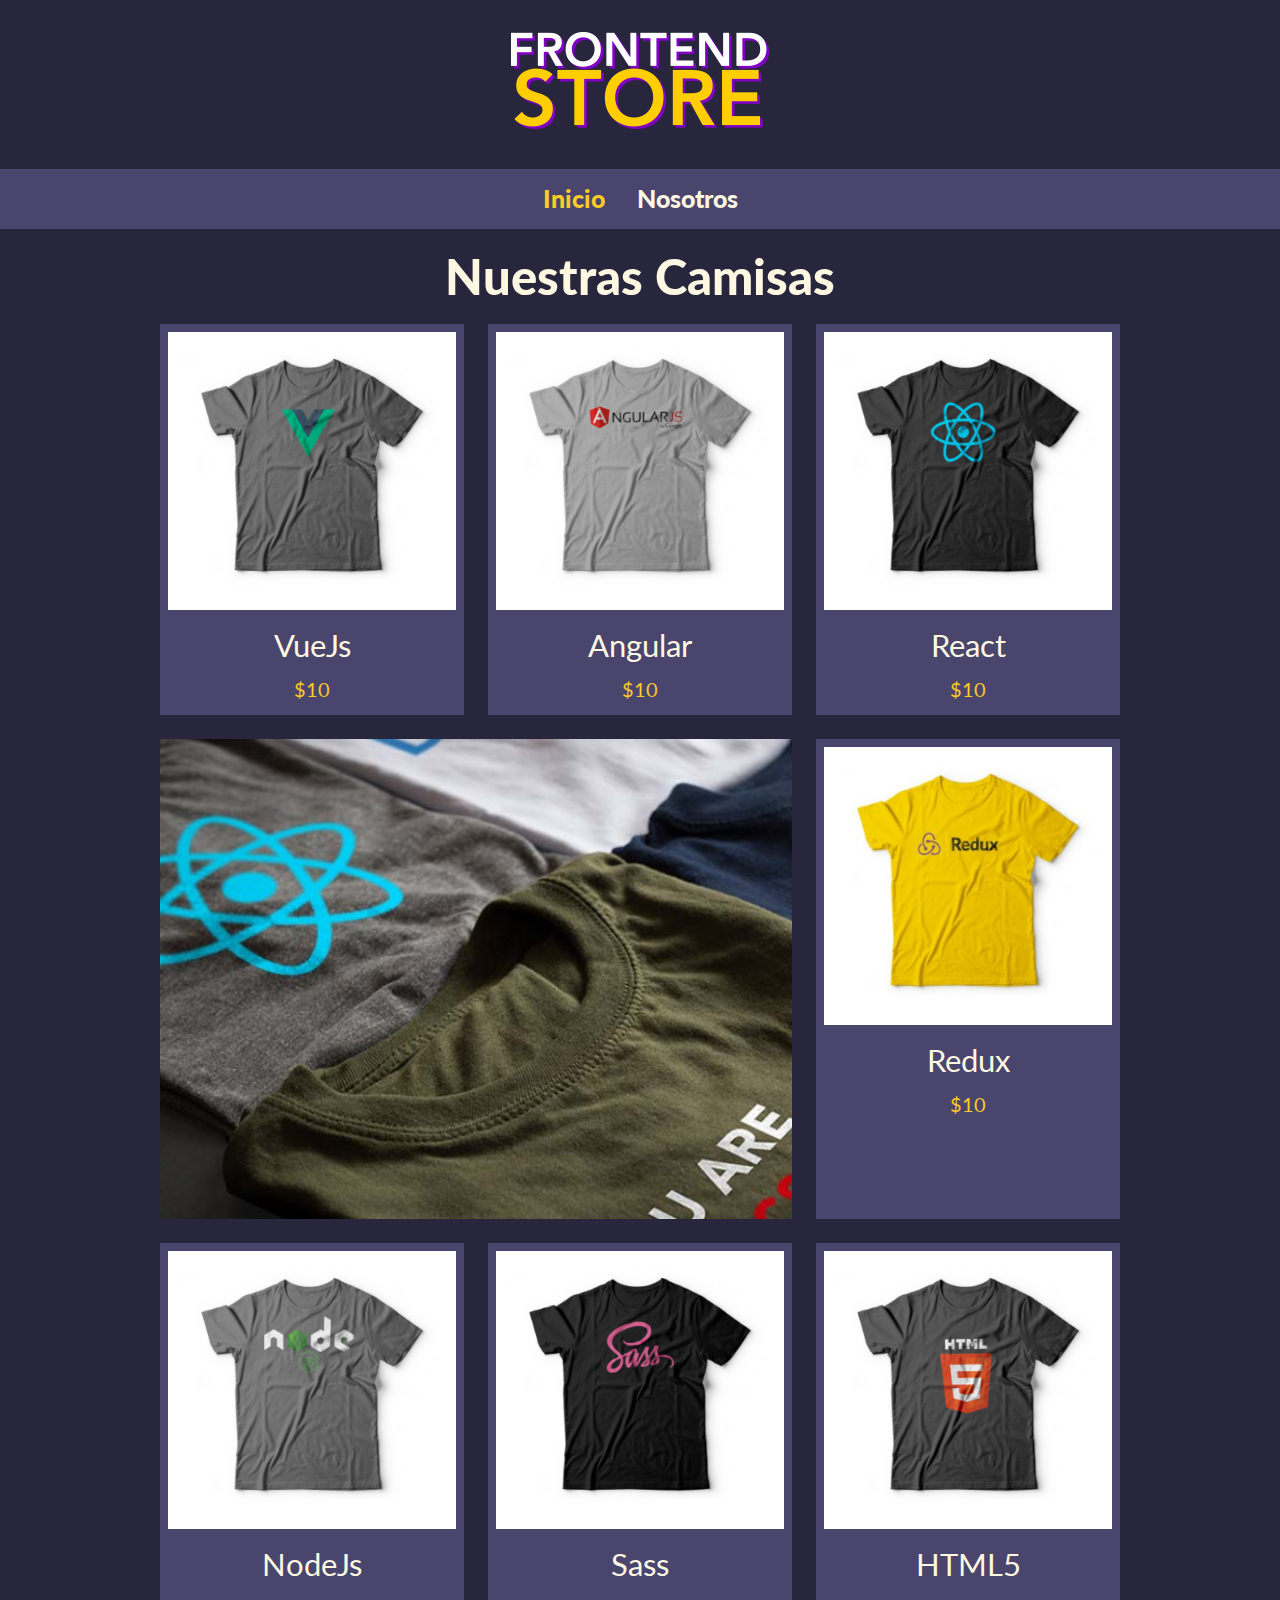
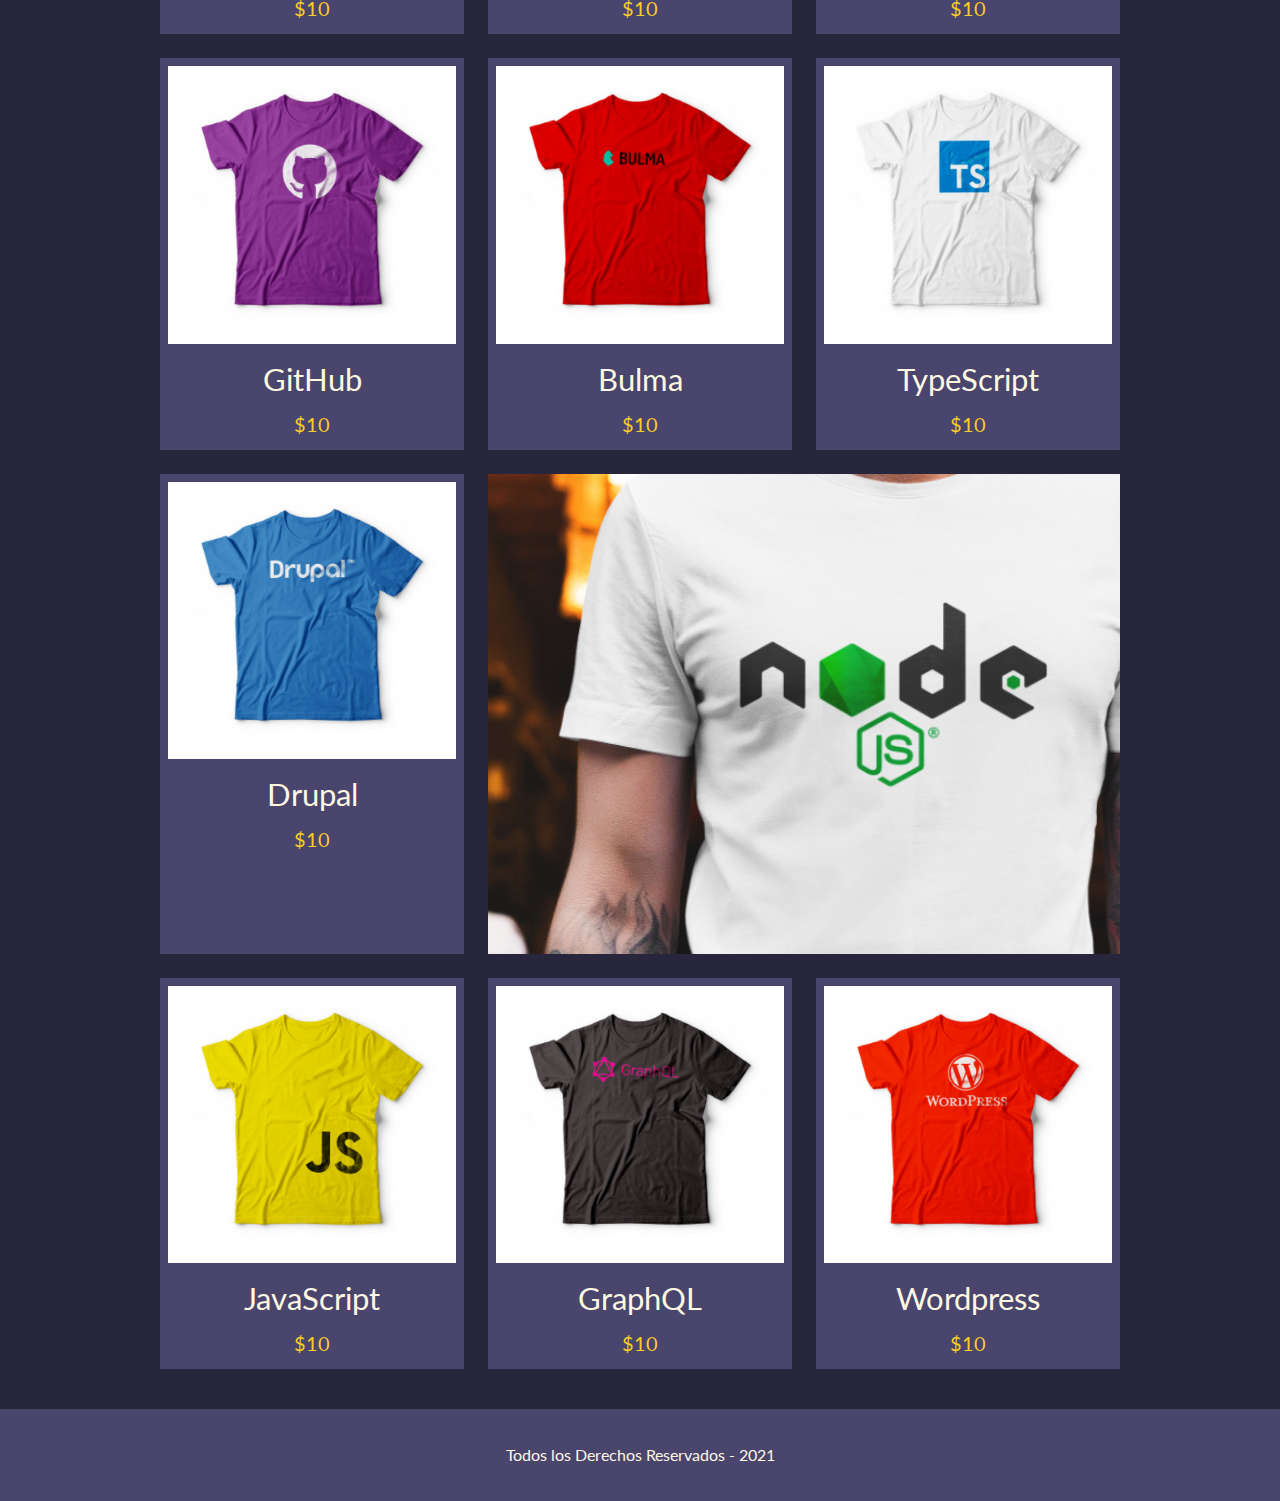
<file: proyecto2/index.html>
<!DOCTYPE html>
<html lang="en">
<head>
	<meta charset="UTF-8">
	<meta name="viewport" content="width=device-width, initial-scale=1.0">
	<title>Tienda Virtual</title>
	<link rel="stylesheet" href="css/normalize.css">
	<link rel="stylesheet" href="css/index.css">
	<link rel="preconnect" href="https://fonts.gstatic.com">
	<link href="https://fonts.googleapis.com/css2?family=Lato:ital,wght@0,100;0,400;0,900;1,400&display=swap" rel="stylesheet">
</head>

<body>
	<header class="header">
		<a href="index.html">
			<img class="header__logo" src="img/logo.png" alt="Logotipo">
		</a>
	</header>

	<nav class="nav">
		<a class="nav__link nav__link--active" href="index.html">Inicio</a>
		<a class="nav__link" href="about.html">Nosotros</a>
	</nav>

	<main class="container">
		<h1>Nuestras Camisas</h1>

		<div class="grid">

			<div class="product">
				<a href="product.html">
					<img class="product__img" src="img/1.jpg" alt="Imagen Camisa">
					<div class="product__info">
						<p class="product__name">VueJs</p>
						<p class="product__prize">$10</p>
					</div>
				</a>
			</div> <!-- Fin de la Clase product -->

			<div class="product">
				<a href="product.html">
					<img class="product__img" src="img/2.jpg" alt="Imagen Camisa">
					<div class="product__info">
						<p class="product__name">Angular</p>
						<p class="product__prize">$10</p>
					</div>
				</a>
			</div> <!-- Fin de la Clase product -->

			<div class="product">
				<a href="product.html">
					<img class="product__img" src="img/3.jpg" alt="Imagen Camisa">
					<div class="product__info">
						<p class="product__name">React</p>
						<p class="product__prize">$10</p>
					</div>
				</a>
			</div> <!-- Fin de la Clase product -->

			<div class="product">
				<a href="product.html">
					<img class="product__img" src="img/4.jpg" alt="Imagen Camisa">
					<div class="product__info">
						<p class="product__name">Redux</p>
						<p class="product__prize">$10</p>
					</div>
				</a>
			</div> <!-- Fin de la Clase product -->

			<div class="product">
				<a href="product.html">
					<img class="product__img" src="img/5.jpg" alt="Imagen Camisa">
					<div class="product__info">
						<p class="product__name">NodeJs</p>
						<p class="product__prize">$10</p>
					</div>
				</a>
			</div> <!-- Fin de la Clase product -->

			<div class="product">
				<a href="product.html">
					<img class="product__img" src="img/6.jpg" alt="Imagen Camisa">
					<div class="product__info">
						<p class="product__name">Sass</p>
						<p class="product__prize">$10</p>
					</div>
				</a>
			</div> <!-- Fin de la Clase product -->

			<div class="product">
				<a href="product.html">
					<img class="product__img" src="img/7.jpg" alt="Imagen Camisa">
					<div class="product__info">
						<p class="product__name">HTML5</p>
						<p class="product__prize">$10</p>
					</div>
				</a>
			</div> <!-- Fin de la Clase product -->

			<div class="product">
				<a href="product.html">
					<img class="product__img" src="img/8.jpg" alt="Imagen Camisa">
					<div class="product__info">
						<p class="product__name">GitHub</p>
						<p class="product__prize">$10</p>
					</div>
				</a>
			</div> <!-- Fin de la Clase product -->

			<div class="product">
				<a href="product.html">
					<img class="product__img" src="img/9.jpg" alt="Imagen Camisa">
					<div class="product__info">
						<p class="product__name">Bulma</p>
						<p class="product__prize">$10</p>
					</div>
				</a>
			</div> <!-- Fin de la Clase product -->

			<div class="product">
				<a href="product.html">
					<img class="product__img" src="img/10.jpg" alt="Imagen Camisa">
					<div class="product__info">
						<p class="product__name">TypeScript</p>
						<p class="product__prize">$10</p>
					</div>
				</a>
			</div> <!-- Fin de la Clase product -->

			<div class="product">
				<a href="product.html">
					<img class="product__img" src="img/11.jpg" alt="Imagen Camisa">
					<div class="product__info">
						<p class="product__name">Drupal</p>
						<p class="product__prize">$10</p>
					</div>
				</a>
			</div> <!-- Fin de la Clase product -->

			<div class="product">
				<a href="product.html">
					<img class="product__img" src="img/12.jpg" alt="Imagen Camisa">
					<div class="product__info">
						<p class="product__name">JavaScript</p>
						<p class="product__prize">$10</p>
					</div>
				</a>
			</div> <!-- Fin de la Clase product -->

			<div class="product">
				<a href="product.html">
					<img class="product__img" src="img/13.jpg" alt="Imagen Camisa">
					<div class="product__info">
						<p class="product__name">GraphQL</p>
						<p class="product__prize">$10</p>
					</div>
				</a>
			</div> <!-- Fin de la Clase product -->

			<div class="product">
				<a href="product.html">
					<img class="product__img" src="img/14.jpg" alt="Imagen Camisa">
					<div class="product__info">
						<p class="product__name">Wordpress</p>
						<p class="product__prize">$10</p>
					</div>
				</a>
			</div> <!-- Fin de la Clase product -->

			<div class="grafico grafico--camisas"></div>
			<div class="grafico grafico--node"></div>

		</div>
	</main>

	<footer class="footer">
		<p class="footer__text"> Todos los Derechos Reservados - 2021 </p>
	</footer>

</body>

</html>
</file>
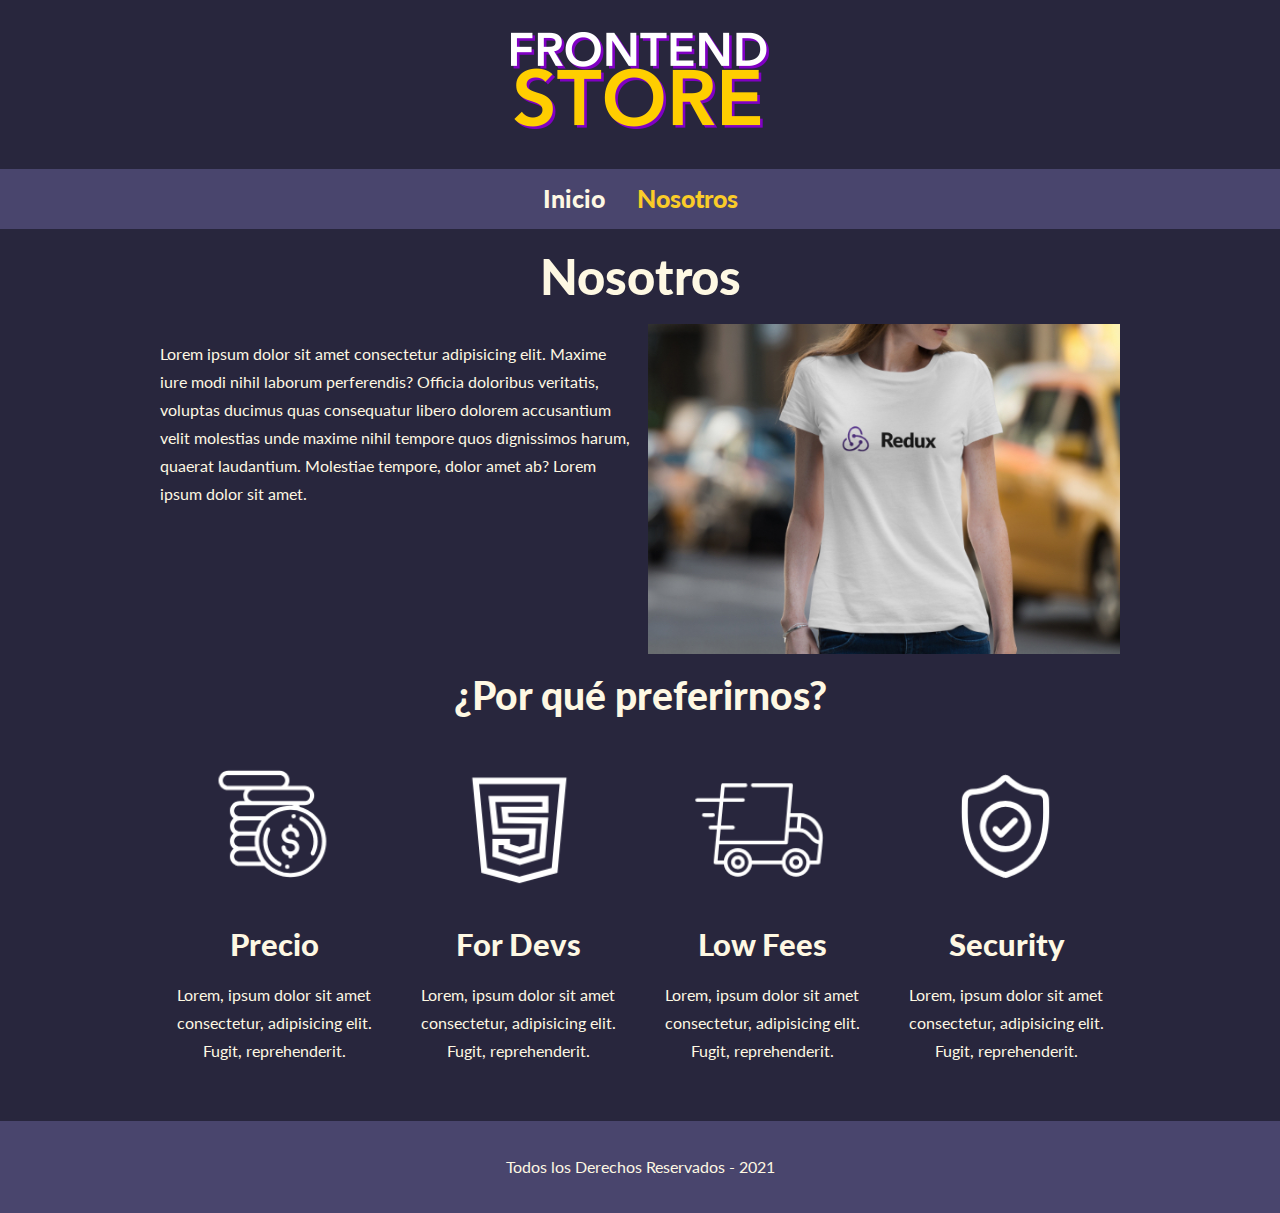
<file: proyecto2/about.html>
<!DOCTYPE html>
<html lang="en">
<head>
	<meta charset="UTF-8">
	<meta name="viewport" content="width=device-width, initial-scale=1.0">
	<title>Tienda Virtual</title>
	<link rel="stylesheet" href="css/normalize.css">
	<link rel="stylesheet" href="css/index.css">
	<link rel="preconnect" href="https://fonts.gstatic.com">
	<link href="https://fonts.googleapis.com/css2?family=Lato:ital,wght@0,100;0,400;0,900;1,400&display=swap" rel="stylesheet">
</head>

<body>
	<header class="header">
		<a href="index.html">
			<img class="header__logo" src="img/logo.png" alt="Logotipo">
		</a>
	</header>

	<nav class="nav">
		<a class="nav__link" href="index.html">Inicio</a>
		<a class="nav__link nav__link--active" href="about.html">Nosotros</a>
	</nav>

	<main class="container">
		<h1>Nosotros</h1>

		<div class="about">
			<div class="about__text">
				<p>
					Lorem ipsum dolor sit amet consectetur adipisicing elit. Maxime iure modi nihil laborum perferendis? Officia doloribus veritatis, voluptas ducimus quas consequatur libero dolorem accusantium velit molestias unde maxime nihil tempore quos dignissimos harum, quaerat laudantium. Molestiae tempore, dolor amet ab?
					Lorem ipsum dolor sit amet.
				</p>
			</div>
			<img class="about__img" src="img/nosotros.jpg" alt="">			
		</div>
	</main>

	<section class="container get">
		<h2 class="get__title"> ¿Por qué preferirnos?</h2>
		
		<div class="blocks">

			<div class="block">
				<img class="block__img" src="img/icono_1.png" alt=" Porque comprar">
				<h3 class="block__title">Precio</h3>
				<p>Lorem, ipsum dolor sit amet consectetur, adipisicing elit. Fugit, reprehenderit.</p>
			</div> <!-- Bloque -->

			<div class="block">
				<img class="block__img" src="img/icono_2.png" alt=" Porque comprar">
				<h3 class="block__title">For Devs</h3>
				<p>Lorem, ipsum dolor sit amet consectetur, adipisicing elit. Fugit, reprehenderit.</p>
			</div> <!-- Bloque -->

			<div class="block">
				<img class="block__img" src="img/icono_3.png" alt=" Porque comprar">
				<h3 class="block__title">Low Fees</h3>
				<p>Lorem, ipsum dolor sit amet consectetur, adipisicing elit. Fugit, reprehenderit.</p>
			</div> <!-- Bloque -->

			<div class="block">
				<img class="block__img" src="img/icono_4.png" alt=" Porque comprar">
				<h3 class="block__title">Security</h3>
				<p>Lorem, ipsum dolor sit amet consectetur, adipisicing elit. Fugit, reprehenderit.</p>
			</div> <!-- Bloque -->
			
		</div> <!-- Bloques -->

	</section>

	<footer class="footer">
		<p class="footer__text"> Todos los Derechos Reservados - 2021 </p>
	</footer>

</body>

</html>
</file>
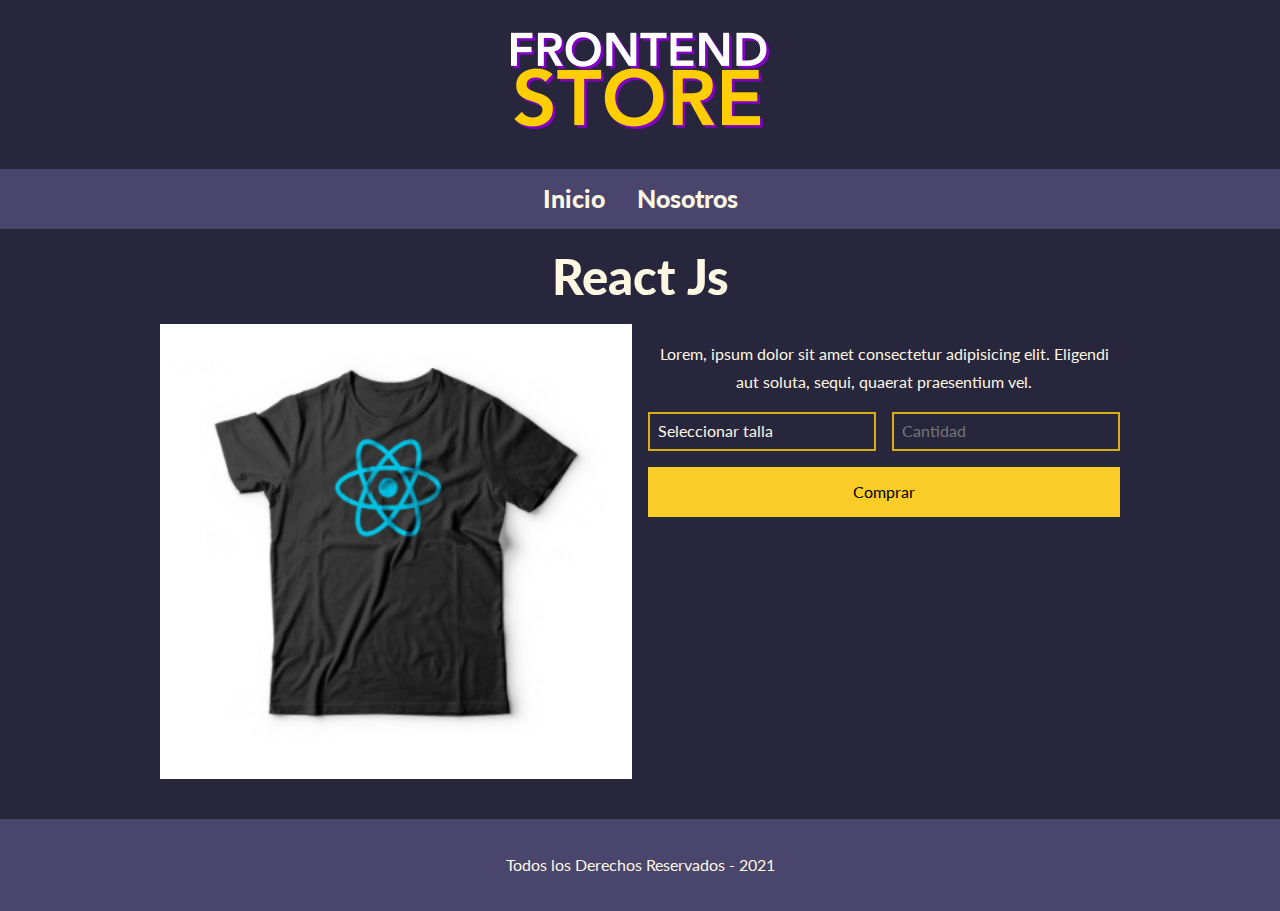
<file: proyecto2/product.html>
<!DOCTYPE html>
<html lang="en">
<head>
	<meta charset="UTF-8">
	<meta name="viewport" content="width=device-width, initial-scale=1.0">
	<title>Tienda Virtual</title>
	<link rel="stylesheet" href="css/normalize.css">
	<link rel="stylesheet" href="css/index.css">
	<link rel="preconnect" href="https://fonts.gstatic.com">
	<link href="https://fonts.googleapis.com/css2?family=Lato:ital,wght@0,100;0,400;0,900;1,400&display=swap" rel="stylesheet">
</head>

<body>
	<header class="header">
		<a href="index.html">
			<img class="header__logo" src="img/logo.png" alt="Logotipo">
		</a>
	</header>

	<nav class="nav">
		<a class="nav__link" href="index.html">Inicio</a>
		<a class="nav__link" href="about.html">Nosotros</a>
	</nav>

	<main class="container">
		<h1>React Js</h1>

		<div class="shirt">
			<img class="shirt__img" src="img/3.jpg" alt="" >

			<div class="shirt__content">
				<p>Lorem, ipsum dolor sit amet consectetur adipisicing elit. Eligendi aut soluta, sequi, quaerat praesentium vel.</p>

				<form class="form">
					<select class="form__camp" name="" id="">
						<option disabled selected value="">Seleccionar talla</option>
						<option value="">Pequeña</option>
						<option value="">Mediana</option>
						<option value="">Grande</option>
					</select>

					<input class="form__camp" type="number" placeholder="Cantidad" min="1  ">

					<input class="form__submit" type="submit" value="Comprar">
				</form>
			</div>
		</div>
	</main>

	<footer class="footer">
		<p class="footer__text"> Todos los Derechos Reservados - 2021 </p>
	</footer>

</body>

</html>
</file>
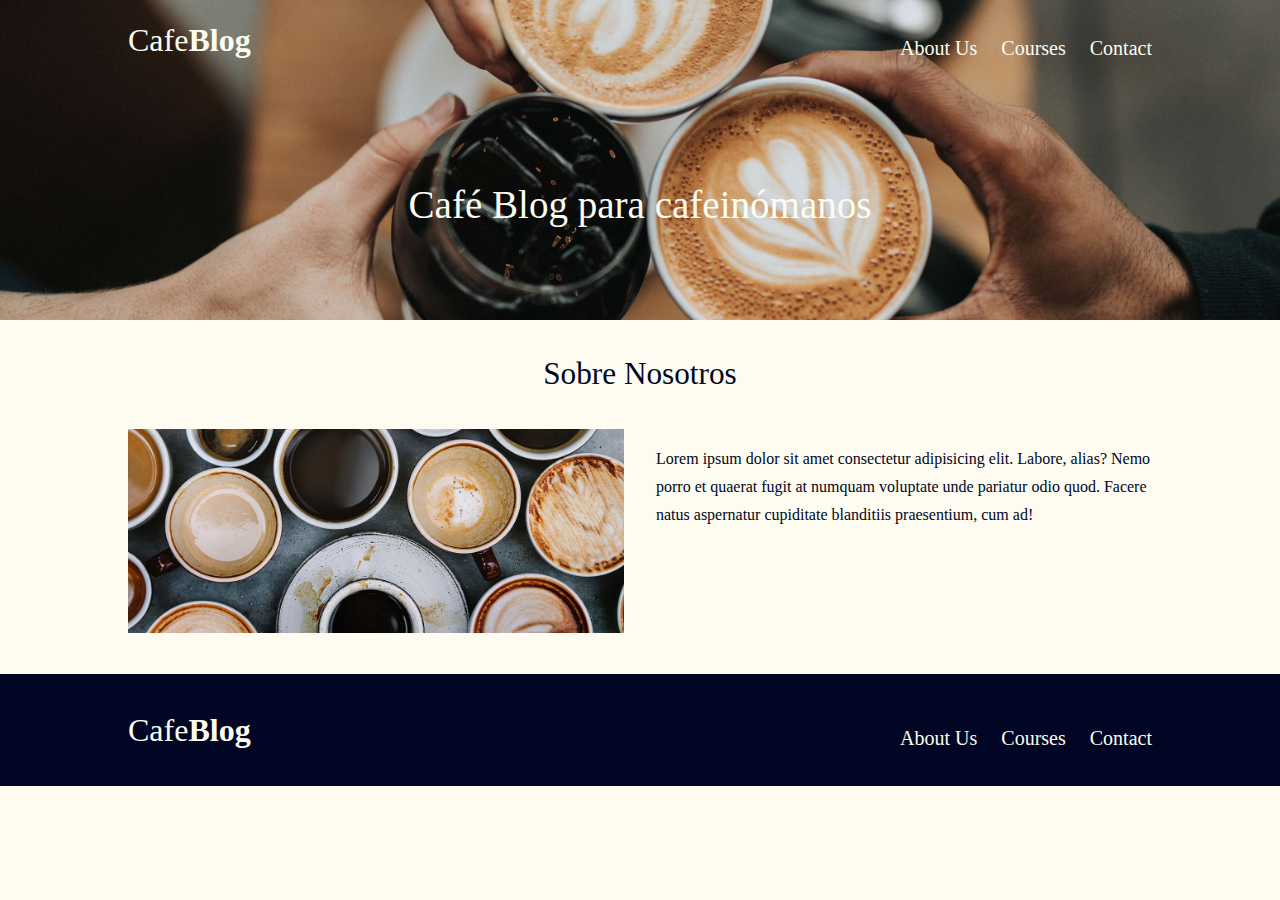
<file: proyecto3/about.html>
<!DOCTYPE html>
<html lang="en">
<head>
	<meta charset="UTF-8">
	<meta name="viewport" content="width=device-width, initial-scale=1.0">
	<title>Cafe Blog</title>
	
	<!-- Preload -->
	<link rel="preload" href="css/normalize.css" as="stylesheet">
	<link rel="stylesheet" href="css/index.css">

	<link rel="preload" href="css/index.css" as="stylesheet">
	<link rel="stylesheet" href="css/normalize.css">

</head>
<body>

	<header class="header no-webp">
		
		<div class="container">

			<div class="bar">
				<a href="index.html" class="logo">
					<h1 class="logo__name no-margin center-text-align">Cafe<span class="logo__bold" >Blog</span></h1>
					</a>

				<div class="nav">
					<a href="about.html" class="nav__link center-text-align">About Us</a>
					<a href="courses.html" class="nav__link center-text-align"> Courses</a>
					<a href="contact.html" class="nav__link center-text-align"> Contact</a>
				</div>
			</div>
		</div>

		<div class="header__text">
			<h2 class="no-margin">
				Café Blog para cafeinómanos
			</h2>
		</div>
	</header>

	<main class="container">
		<h3 class="center-text-align">Sobre Nosotros</h3>

		<div class="about">
			<div class="about__img">
				<picture>
					<source srcset="img/contacto.webp" type="image/webp">
					<source srcset="img/contacto.jpg" type="image/jpeg"> 
					<img src="img/contacto.jpg" alt="Contacto">
				</picture>
			</div>

			<div class="about__text">
				<p>Lorem ipsum dolor sit amet consectetur adipisicing elit. Labore, alias? Nemo porro et quaerat fugit at numquam voluptate unde pariatur odio quod. Facere natus aspernatur cupiditate blanditiis praesentium, cum ad!</p>
			</div>
		</div>
		
	</main>

	<footer class="footer">
		<div class="container">
			
			<div class="bar">
				<a href="index.html" class="logo">
					<h1 class="logo__name no-margin center-text-align">Cafe<span class="logo__bold" >Blog</span></h1>
					</a>

				<div class="nav">
					<a href="about.html" class="nav__link center-text-align">About Us</a>
					<a href="courses.html" class="nav__link center-text-align"> Courses</a>
					<a href="contact.html" class="nav__link center-text-align"> Contact</a>
				</div>
			</div>

		</div>
	</footer>

</body>
</html>
</file>
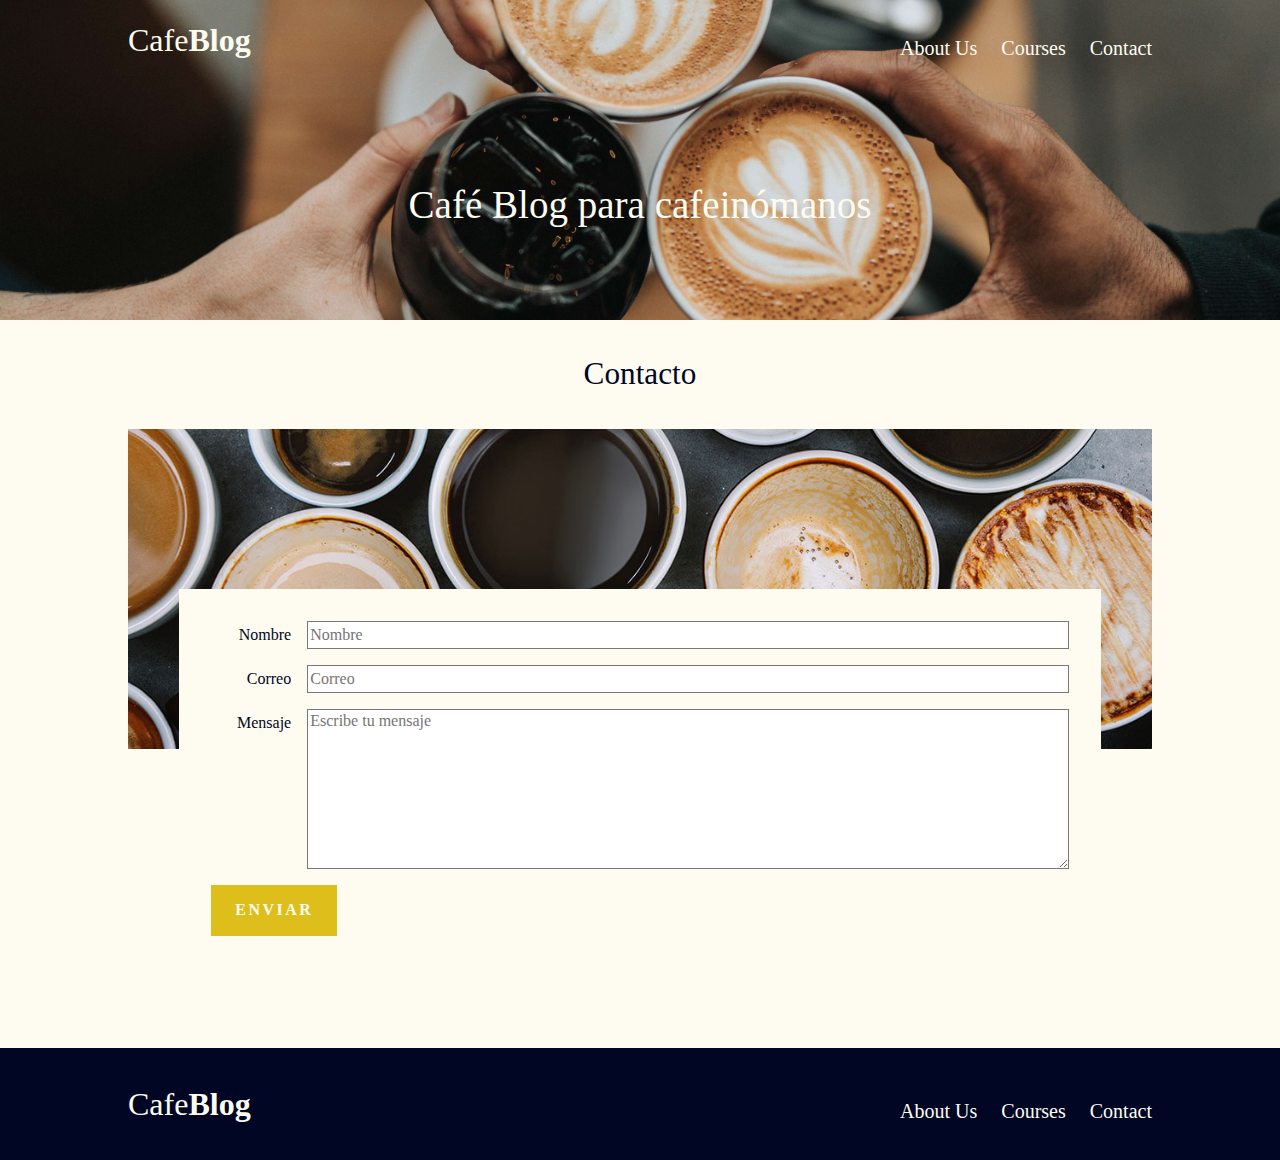
<file: proyecto3/contact.html>
<!DOCTYPE html>
<html lang="en">
<head>
	<meta charset="UTF-8">
	<meta name="viewport" content="width=device-width, initial-scale=1.0">
	<title>Cafe Blog</title>
	
	<!-- Preload -->
	<link rel="preload" href="css/normalize.css" as="stylesheet">
	<link rel="stylesheet" href="css/index.css">

	<link rel="preload" href="css/index.css" as="stylesheet">
	<link rel="stylesheet" href="css/normalize.css">

</head>
<body>

	<header class="header no-webp">
		
		<div class="container">

			<div class="bar">
				<a href="index.html" class="logo">
					<h1 class="logo__name no-margin center-text-align">Cafe<span class="logo__bold" >Blog</span></h1>
					</a>

				<div class="nav">
					<a href="about.html" class="nav__link center-text-align">About Us</a>
					<a href="courses.html" class="nav__link center-text-align"> Courses</a>
					<a href="contact.html" class="nav__link center-text-align"> Contact</a>
				</div>
			</div>
		</div>

		<div class="header__text">
			<h2 class="no-margin">
				Café Blog para cafeinómanos
			</h2>
		</div>
	</header>

	<main class="container">
		<h3 class="center-text-align">Contacto</h3>

		<div class="contacto-bg"></div>

		<form class="form">
			<div class="camp">
				<label class="camp__label" for="nombre">Nombre</label>
				<input class="camp__field" type="text" placeholder="Nombre" id="nombre">
			</div>

			<div class="camp">
				<label class="camp__label" for="email">Correo</label>
				<input class="camp__field" type="email" placeholder="Correo" id="email">
			</div>

			<div class="camp">
				<label class="camp__label" for="msg">Mensaje</label>
				<textarea class="camp__field camp__field--textarea" placeholder="Escribe tu mensaje" id="msg"></textarea>
			</div>

			<div class="camp">
				<input class="button secondary--button" type="submit" value="Enviar">
			</div>
		</form>
		
	</main>

	<footer class="footer">
		<div class="container">
			
			<div class="bar">
				<a href="index.html" class="logo">
					<h1 class="logo__name no-margin center-text-align">Cafe<span class="logo__bold" >Blog</span></h1>
					</a>

				<div class="nav">
					<a href="about.html" class="nav__link center-text-align">About Us</a>
					<a href="courses.html" class="nav__link center-text-align"> Courses</a>
					<a href="contact.html" class="nav__link center-text-align"> Contact</a>
				</div>
			</div>

		</div>
	</footer>

</body>
</html>
</file>
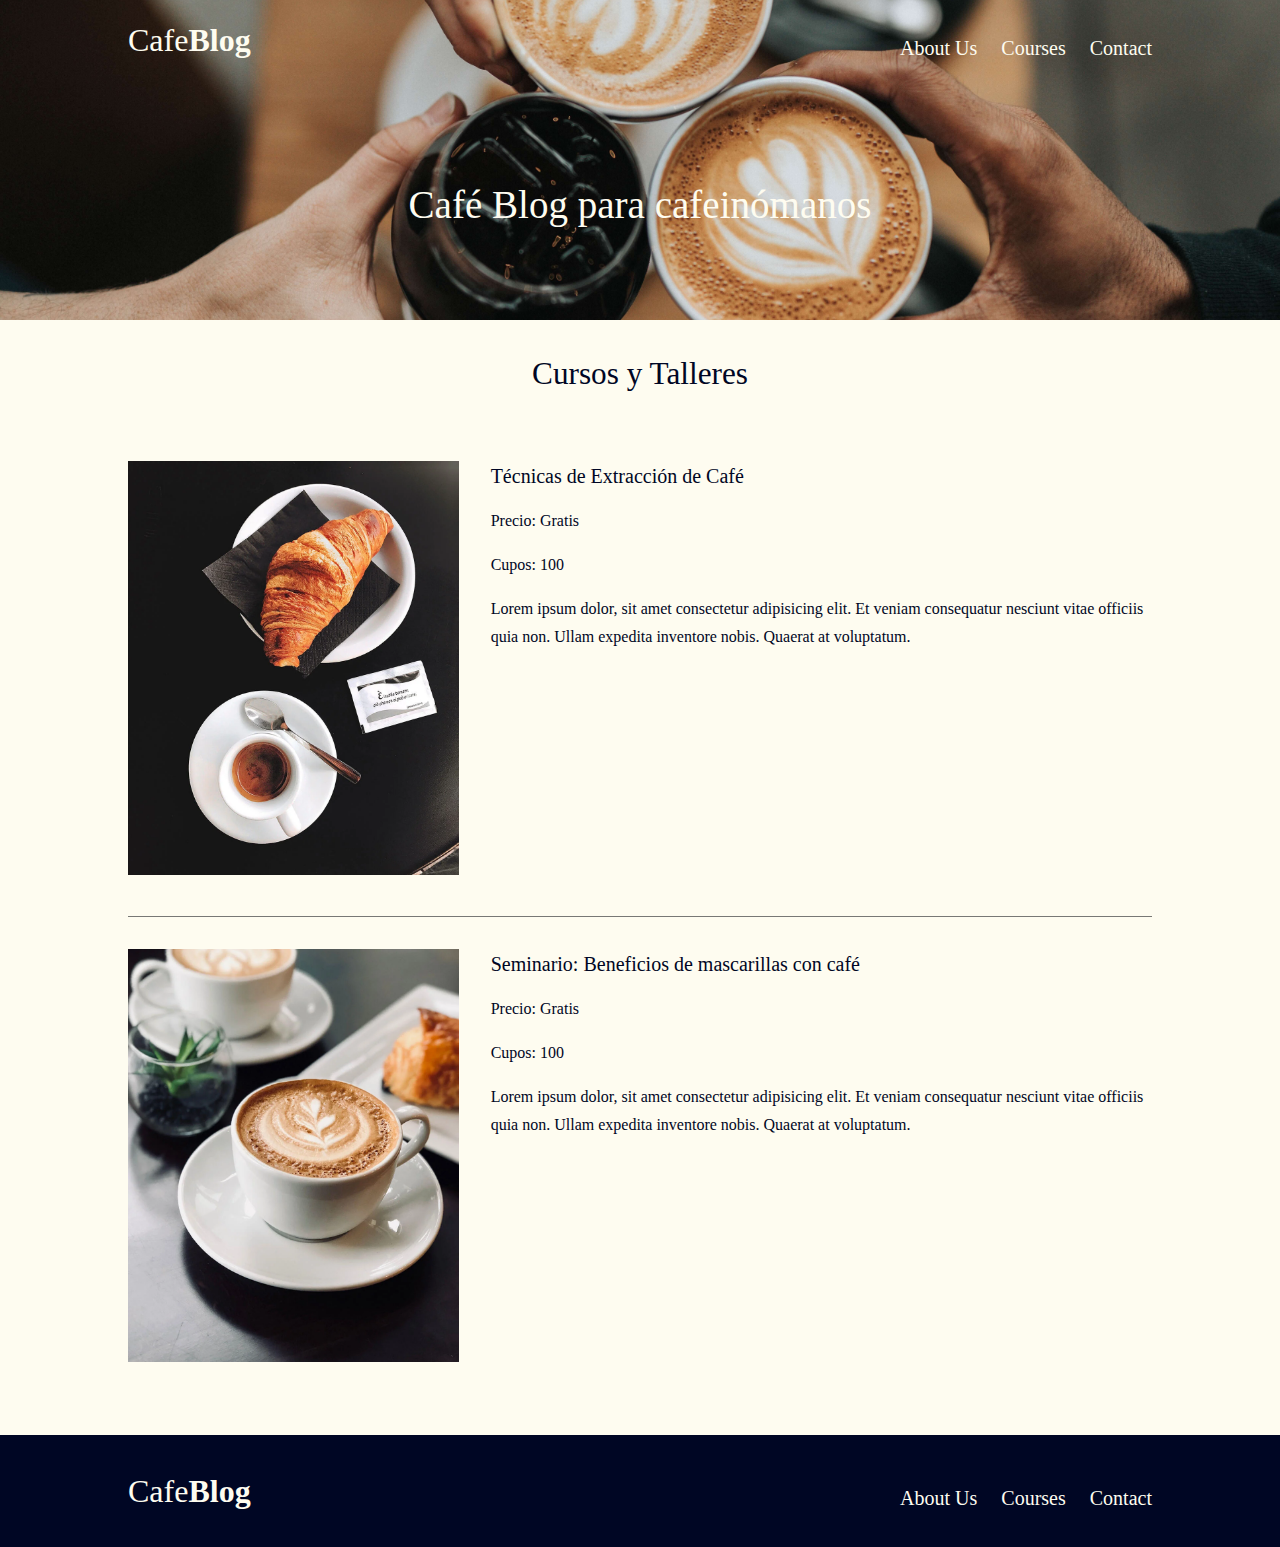
<file: proyecto3/courses.html>
<!DOCTYPE html>
<html lang="en">
<head>
	<meta charset="UTF-8">
	<meta name="viewport" content="width=device-width, initial-scale=1.0">
	<title>Cafe Blog</title>
	
	<!-- Preload -->
	<link rel="preload" href="css/normalize.css" as="stylesheet">
	<link rel="stylesheet" href="css/index.css">

	<link rel="preload" href="css/index.css" as="stylesheet">
	<link rel="stylesheet" href="css/normalize.css">

</head>
<body>

	<header class="header no-webp">
		
		<div class="container">

			<div class="bar">
				<a href="index.html" class="logo">
					<h1 class="logo__name no-margin center-text-align">Cafe<span class="logo__bold" >Blog</span></h1>
					</a>

				<div class="nav">
					<a href="about.html" class="nav__link center-text-align">About Us</a>
					<a href="courses.html" class="nav__link center-text-align"> Courses</a>
					<a href="contact.html" class="nav__link center-text-align"> Contact</a>
				</div>
			</div>
		</div>

		<div class="header__text">
			<h2 class="no-margin">
				Café Blog para cafeinómanos
			</h2>
		</div>
	</header>

	<main class="container">
		<h3 class="center-text-align">Cursos y Talleres</h3>

		<div class="curso">

			<div class="curso__img">
				<picture>
					<source srcset="img/curso1.webp" type="image/webp">
					<source srcset="img/curso1.jpg" type="image/jpeg"> 
					<img src="img/curso1.jpg" alt="Curso">
				</picture>
			</div>

			<div class="curso__informacion">
				
				<h5 class="no-margin">
					Técnicas de Extracción de Café
				</h5>

				<p class="curso__label"> Precio: 
					<span class="curso__info">Gratis</span>
				</p>

				<p class="curso__label"> Cupos: 
					<span class="curso__info">100</span>
				</p>

				<p class="curso__descripcion"> Lorem ipsum dolor, sit amet consectetur adipisicing elit. Et veniam consequatur nesciunt vitae officiis quia non. Ullam expedita inventore nobis. Quaerat at voluptatum.</p>

			</div> <!-- Curso informacion -->

		</div> <!-- Curso -->

		<div class="curso">

			<div class="curso__img">
				<picture>
					<source srcset="img/curso2.webp" type="image/webp">
					<source srcset="img/curso2.jpg" type="image/jpeg"> 
					<img src="img/curso2.jpg" alt="Curso">
				</picture>
			</div>

			<div class="curso__informacion">
				
				<h5 class="no-margin">
					Seminario: Beneficios de mascarillas con café
				</h5>

				<p class="curso__label"> Precio: 
					<span class="curso__info">Gratis</span>
				</p>

				<p class="curso__label"> Cupos: 
					<span class="curso__info">100</span>
				</p>

				<p class="curso__descripcion"> Lorem ipsum dolor, sit amet consectetur adipisicing elit. Et veniam consequatur nesciunt vitae officiis quia non. Ullam expedita inventore nobis. Quaerat at voluptatum.</p>

			</div> <!-- Curso informacion -->

		</div> <!-- Curso -->
		
	</main>

	<footer class="footer">
		<div class="container">
			
			<div class="bar">
				<a href="index.html" class="logo">
					<h1 class="logo__name no-margin center-text-align">Cafe<span class="logo__bold" >Blog</span></h1>
					</a>

				<div class="nav">
					<a href="about.html" class="nav__link center-text-align">About Us</a>
					<a href="courses.html" class="nav__link center-text-align"> Courses</a>
					<a href="contact.html" class="nav__link center-text-align"> Contact</a>
				</div>
			</div>

		</div>
	</footer>

</body>
</html>
</file>
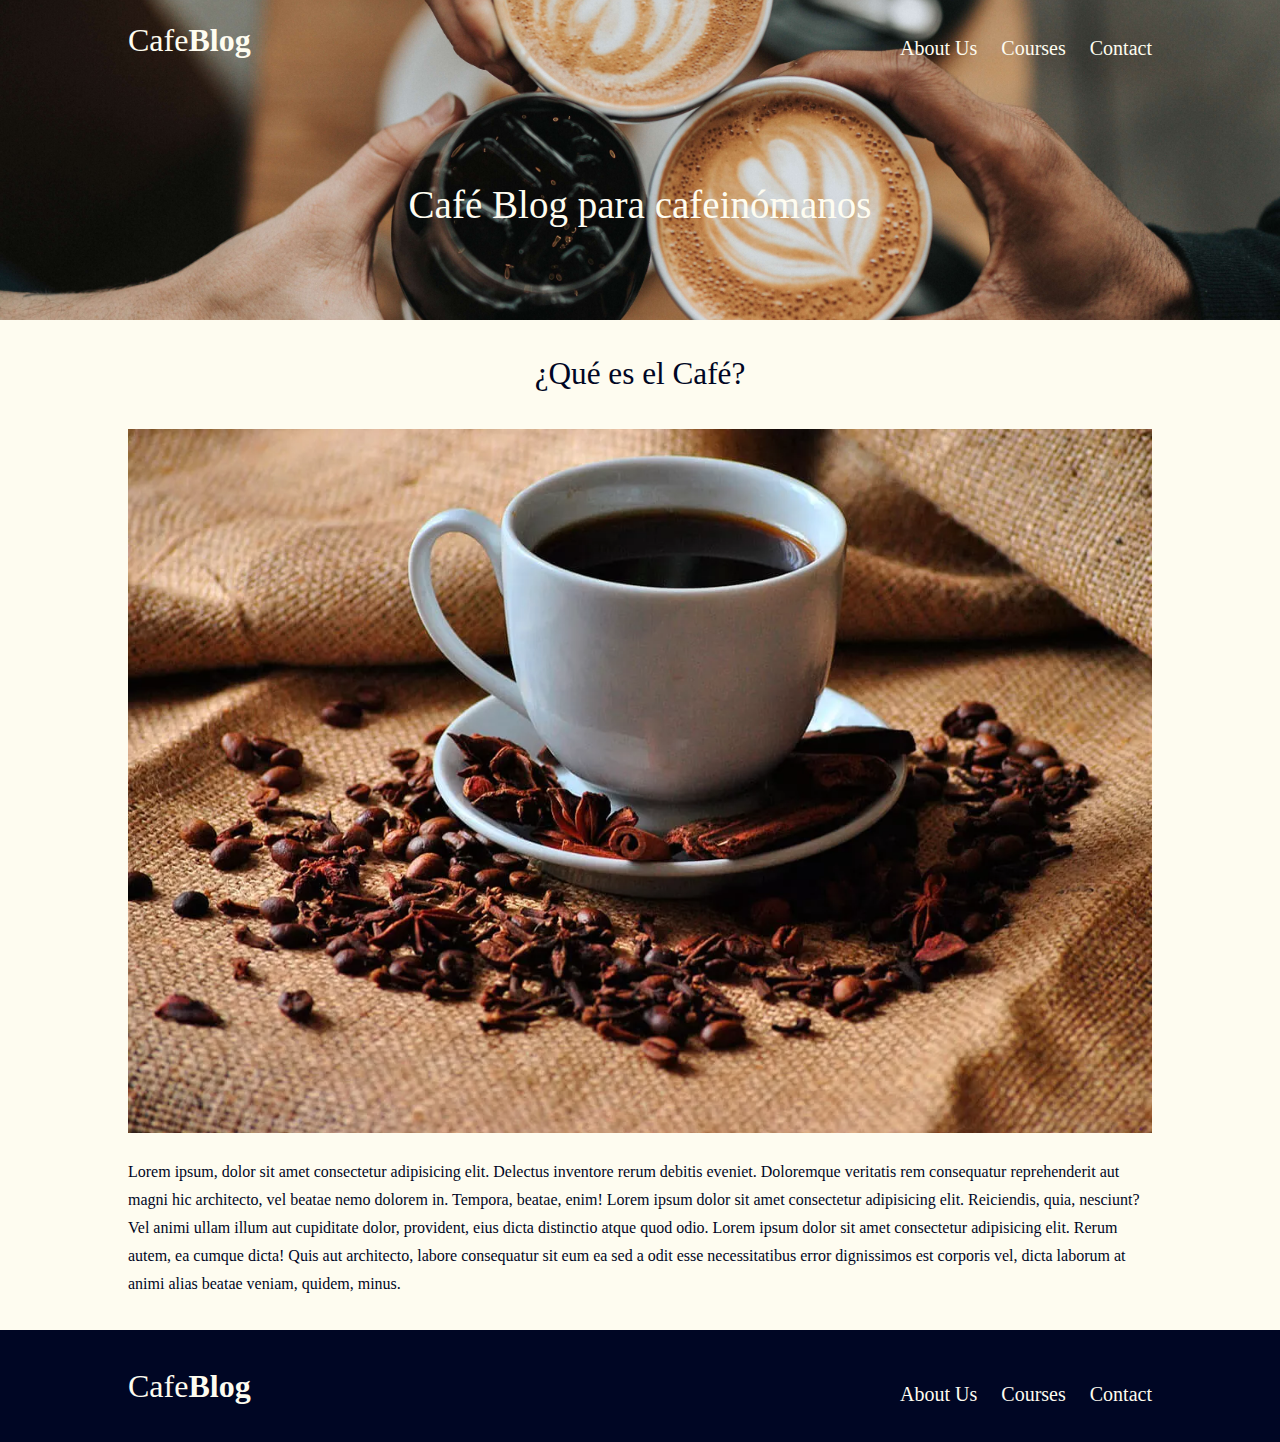
<file: proyecto3/entry.html>
<!DOCTYPE html>
<html lang="en">
<head>
	<meta charset="UTF-8">
	<meta name="viewport" content="width=device-width, initial-scale=1.0">
	<title>Cafe Blog</title>
	
	<!-- Preload -->
	<link rel="preload" href="css/normalize.css" as="stylesheet">
	<link rel="stylesheet" href="css/index.css">

	<link rel="preload" href="css/index.css" as="stylesheet">
	<link rel="stylesheet" href="css/normalize.css">

</head>
<body>

	<header class="header no-webp">
		
		<div class="container">

			<div class="bar">
				<a href="index.html" class="logo">
					<h1 class="logo__name no-margin center-text-align">Cafe<span class="logo__bold" >Blog</span></h1>
					</a>

				<div class="nav">
					<a href="about.html" class="nav__link center-text-align">About Us</a>
					<a href="courses.html" class="nav__link center-text-align"> Courses</a>
					<a href="contact.html" class="nav__link center-text-align"> Contact</a>
				</div>
			</div>
		</div>

		<div class="header__text">
			<h2 class="no-margin">
				Café Blog para cafeinómanos
			</h2>
		</div>
	</header>

	<main class="container">
		<h3 class="center-text-align"> ¿Qué es el Café? </h3>

		<div class="entry">

			<div class="entry__img">
				<picture>
					<source srcset="img/blog3.webp" type="image/webp">
					<source srcset="img/blog3.jpg" type="image/jpeg"> 
					<img src="img/blog3.jpg" alt="Curso">
				</picture>
			</div>

			<div class="entry__text">
				<p>
					Lorem ipsum, dolor sit amet consectetur adipisicing elit. Delectus inventore rerum debitis eveniet. Doloremque veritatis rem consequatur reprehenderit aut magni hic architecto, vel beatae nemo dolorem in. Tempora, beatae, enim!
					Lorem ipsum dolor sit amet consectetur adipisicing elit. Reiciendis, quia, nesciunt? Vel animi ullam illum aut cupiditate dolor, provident, eius dicta distinctio atque quod odio.
					Lorem ipsum dolor sit amet consectetur adipisicing elit. Rerum autem, ea cumque dicta! Quis aut architecto, labore consequatur sit eum ea sed a odit esse necessitatibus error dignissimos est corporis vel, dicta laborum at animi alias beatae veniam, quidem, minus.
				</p>
			</div>
		</div>
		
	</main>

	<footer class="footer">
		<div class="container">
			
			<div class="bar">
				<a href="index.html" class="logo">
					<h1 class="logo__name no-margin center-text-align">Cafe<span class="logo__bold" >Blog</span></h1>
					</a>

				<div class="nav">
					<a href="about.html" class="nav__link center-text-align">About Us</a>
					<a href="courses.html" class="nav__link center-text-align"> Courses</a>
					<a href="contact.html" class="nav__link center-text-align"> Contact</a>
				</div>
			</div>

		</div>
	</footer>

</body>
</html>
</file>
<file: proyecto2/css/index.css>
/* Globales del root*/
:root {
	--primary: #FACC28;
	--darkPrimary: #D9AE15;
	--lightPrimary: #FDE488;
	--secondary: #49456D;
	--darkSecondary: #28263D;
	--black: #14131E;
	--white: #FEF8E3;
	--principalFont: 'Lato', sans-serif;
}

html {
	box-sizing: border-box;
	font-size: 100%; /* 16px = 1rem */
}

*, *:before, *:after {
  -webkit-box-sizing: border-box; 
  -moz-box-sizing: border-box; 
  box-sizing: border-box;
}

/* Globales del CSS */

body {
	background-color: var(--darkSecondary);
	font-family: var(--principalFont);
	font-weight: 400;
	line-height: 1.75;
	color: #FEF8E3;
}

p {
	margin-bottom: 1rem;
}

a {
	text-decoration: none;
}

img {
	width: 100%;
}

.container {
	width: 75%;
	margin: 1rem auto 0 auto;
	text-align: center;
}

h1, h2, h3, h4, h5 {
  margin: 1rem 0;
  font-family: var(--principalFont);
  font-weight: 900;
  line-height: 1.3;
}

h1 {
  margin-top: 0;
  font-size: 3.052rem;
}

h2 {
	font-size: 2.441rem;
}

h3 {
	font-size: 1.953rem;
}

h4 {
	font-size: 1.563rem;
}

h5 {
	font-size: 1.25rem;
}

/* Usaremos Metodología BEM*/

/* Header */

.header {
	display: flex;
	justify-content: center;
}

.header__logo {
	margin: 2rem 0; 
}

/* Nav */

/* Clase de Bloque */
.nav {
	background-color: var(--secondary);
	padding: 0.5rem 0;
	display: flex;
	justify-content: center;
	gap: 2rem;
}

/* Clase de Elemento */
.nav__link {
	color: var(--white);
	font-size: 1.563rem;
	font-weight: 900;
}

/* Clase de Modificador */
.nav__link:hover,
.nav__link--active {
	color: var(--primary);
}

/* Footer */

.footer {
	background-color: var(--secondary);
	padding: 1rem 0;
	margin-top: 2.5rem;
}

.footer__text {
	text-align: center;
}

/* Grid */

.grid {
	display: grid;
	grid-template-columns: repeat(2, 1fr);
	gap: 1.5rem;
}

@media (min-width: 768px){
	.grid {
		grid-template-columns: repeat(3, 1fr);
	}
}

/* Productos */

.product {
	background-color: var(--secondary);
	padding: 0.5rem;
}

.product__info {

}

.product__name {
	font-size: 1.953rem;
	color: var(--white);
}

.product__prize {
	font-size: 1.25rem;
	color: var(--primary);
}

.product__name, .product__prize {
	margin: 0;
	text-align: center;
}

/* Graficos */

.grafico {
	min-height: 30rem;
	background-repeat: no-repeat;
	background-size: cover;  
	grid-column: 1 / 3;
}

.grafico--camisas {
	grid-row: 2 / 3;
	background-image: url("../img/grafico1.jpg");
}

.grafico--node {
	background-image: url("../img/grafico2.jpg");
	grid-row: 8 / 9;
}

@media (min-width: 768px){
	.grafico--node {
		grid-row: 5 / 6;
		grid-column: 2 / 4;
	}
}


/* About Us Page */

.about {
	display: grid;
	grid-gap: 1rem;
}

@media (min-width: 768px){
	.about {
		display: grid;
		grid-template-columns: repeat(2, 1fr);
	}

	.about__img {
		grid-column: 2 / 3;
	}
}

.about__img {
	grid-row: 1 / 2;
}

.about__text {
	text-align: left;
}

/* Bloques */

.blocks {
	display: grid;
	gap: 1rem;
}

@media (min-width: 768px){
	.blocks {
		grid-template-columns: repeat(4, 1fr);
	}
}

.block {
	text-align: center;
}


.block__title {
	margin: 0;
}

/* Pagina del Producto */

@media (min-width: 768px){
	.shirt {
		display: grid;
		grid-template-columns: repeat(2, 1fr);
		column-gap: 1rem;
	}
}

.form {
	display: grid;
	grid-template-columns: repeat(2, 1fr);
	gap: 1rem;

}

.form__camp {
	border: 0.125rem solid var(--darkPrimary);
	background-color: transparent;
	padding: 0.5rem;
	color: var(--white);
	appearance: none;
}

.form__submit {
	background-color: var(--primary);
	border: none;
	font-size: 1rem;
	padding: 1rem;
	transition: background-color 0.2s ease;
	grid-column: 1 / 3; 
}

.form__submit:hover {
	cursor: pointer;
	background-color: var(--darkPrimary);
}
</file>
<file: proyecto3/css/index.css>
/* Variables Globales */

:root {
  --headingFont: "Playfair Display";
  --bodyFont: "Sora";

  --white: #FEFCF0;
  --black: #000624;
  --gray: #787875;

  --lightenPrimary: #FEEFA5;
  --primary: #FCDC3D;
  --darkenPrimary: #DEBE1B;

  --lightenSecondary: #7D8FFE;
  --secondary: #304DF0;
  --darkenSecondary: #001796;
}

html {
  box-sizing: border-box;
  font-size: 100%; /*16px*/
} 

*, *:before, *:after {
  box-sizing: inherit;
}

body {
  background: var(--white);
  font-family: var(--bodyFont);
  font-weight: 300;
  line-height: 1.75;
  color: var(--black);
}

.container {
  max-width: 120rem;
  width: 80%;
  margin: 0 auto;
}

p {
  margin-bottom: 1rem;
}

h1, h2, h3, h4, h5 {
  font-family: var(--headingFont);
  font-weight: 500;
  line-height: 1.5;
}

h1 {
  margin-top: 0;
  font-size: 3.052rem;
}

h2 {font-size: 2.441rem;}

h3 {font-size: 1.953rem;}

h4 {font-size: 1.563rem;}

h5 {font-size: 1.25rem;}

a {text-decoration: none;}

img {max-width: 100%;}

/* Utilities */

.no-margin {
  margin: 0;
}

.margin-1rem {
  margin: 1rem 0 1rem 0;
}

.no-padding {
  padding: 0;
}

.center-text-align {
  text-align: center;
}

/* Header */

.no-webp .header {
  background-image: url("../img/banner.webp");
}

.header {
  background-image: url("../img/banner.jpg");
  height: 25rem;
  background-size: cover;
  background-repeat: no-repeat;
  background-position: center center;
}

@media (min-width: 768px){
  .header {
    height: 20rem;
  }
}

.bar {
  padding-top: 1rem;
}

@media (min-width: 768px){
  .bar {
    display: flex;
    justify-content: space-between;
    align-items: center;
  }
}

.logo {
  color: var(--white);
}

.logo__name {
  font-weight: 300;
  padding-bottom: 1rem;
}

.logo__bold {
  font-weight: 700;
} 

@media (min-width: 768px){
  .nav {
    display: flex;
    gap: 1.5rem;
  }
}

.nav__link {
  display: block;
  font-size: 1.25rem;
  color: var(--white);
}

.header__text {
  text-align: center;
  color: var(--white);
  margin: 3rem 0;
}

@media (min-width: 768px){
  .header__text {
    margin-top: 6rem;
  }
}

/* Blog */ 

.main-content {
  margin-top: 2rem;
}

@media (min-width: 768px){
  .main-content {
    display: grid;
    grid-template-columns: 2fr 1fr;
    column-gap: 4rem;
  }
}

.blog__title {
  margin-top: 0;
}

.entry {
  border-bottom: 1px solid var(--gray);
  margin-bottom: 2.5rem;
}

.entry:last-of-type{
  border: none;
  margin: 0;
}

.button {
  display: block;
  font-family: var(bodyFont);
  color: var(--white);
  text-align: center;
  border: none;
  padding: 1rem 1.5rem;
  font-size: 1rem;
  letter-spacing: 2.5px;
  text-transform: uppercase;
  font-weight: 800;
  margin-bottom: 2rem;

}

@media (min-width: 768px){
  .button {
    display: inline-block;
  }
}

.button:hover {
  cursor: pointer;
}

.primary--button {
background-color: var(--black);
}

.secondary--button {
  background-color: var(--darkenPrimary);
}

.course {
  list-style: none;
}

.widget {
  border-bottom: 1px solid var(--gray);
  margin-bottom: 2.5rem;
}

.widget:last-of-type {
  border: none;
  margin-bottom: none;
}

.widget__label,
.curso__label {
  font-weight: 500;
}

.widget__info,
.curso__info {
  font-weight: 200;
}


/* Footer */

.footer {
  background-color: var(--black);
  padding: 1rem 0;
  margin-top: 2rem;
}

/* About */

@media (min-width: 768px){
  .about {
    display: flex;
    gap: 2rem;
  }

  .about__img,
  .about__text {
    flex-basis: 50%;
  }
}

/* Cursos */

.curso {
  padding: 2rem 0;
  border-bottom: 1px solid var(--gray);
}

@media (min-width: 768px){
  .curso {
    display: grid;
    grid-template-columns: 1fr 2fr;
    column-gap: 2rem;
  }
}
.curso:last-of-type{
  border: none;
}

/* Contacto */

.contacto-bg {
  background-image: url("../img/contacto.jpg");
  height: 20rem;
  background-size: cover;
  background-repeat: no-repeat;

}

.form {
  background-color: var(--white);
  margin: -10rem auto 0 auto;
  width: 90%;
  padding: 2rem;
}

.camp {
  display: flex;
  margin-bottom: 1rem;
  gap: 1rem;
}

.camp__label {
  flex: 0 0 5rem; 
  text-align: right;
}

.camp__field {
  flex: 1;
  border: 1px solid var(--gray);
}

.camp__field--textarea {
  height: 10rem;
}
</file>
